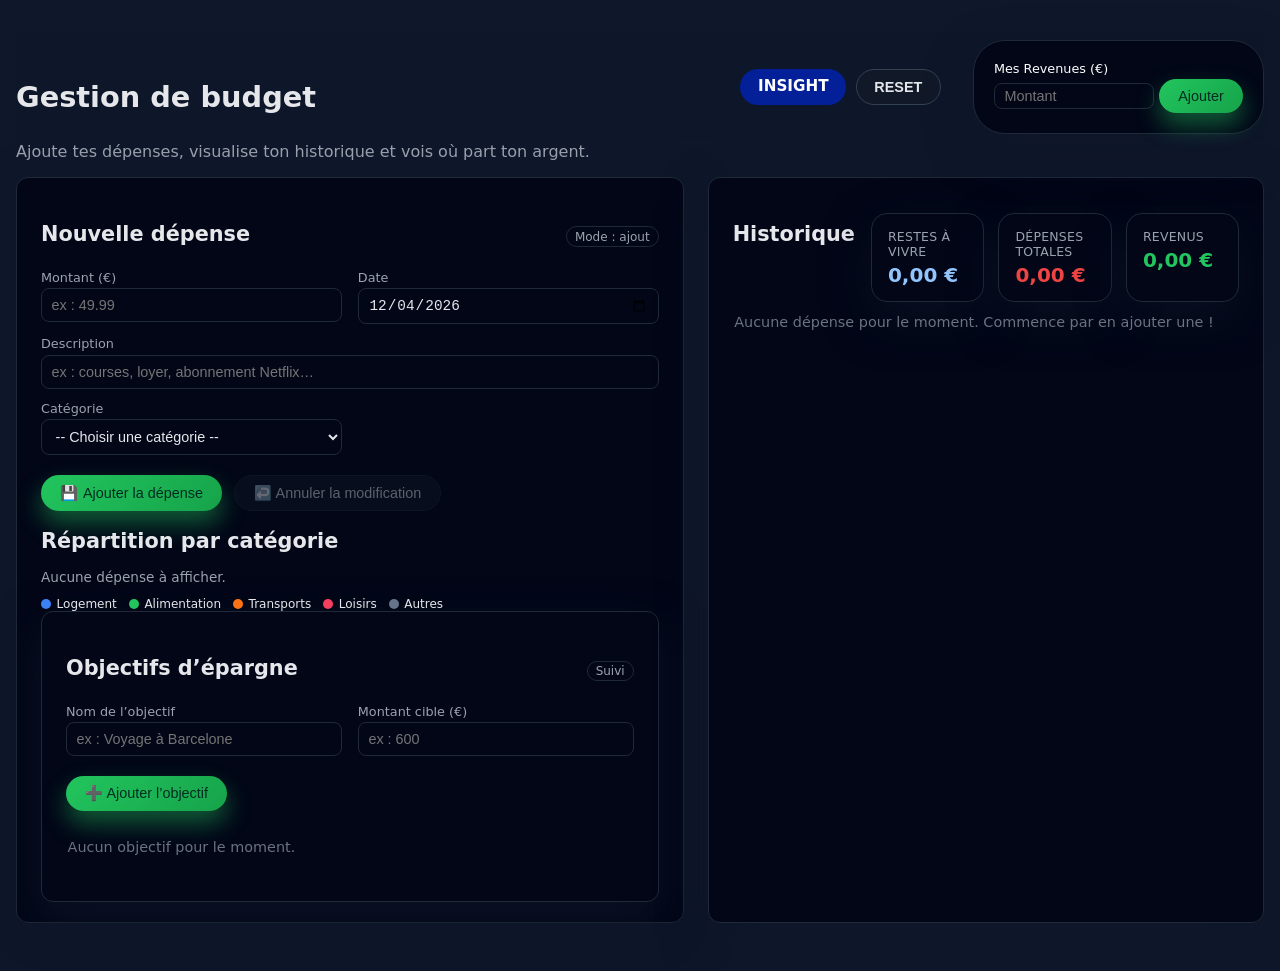
<file: index.html>
<!DOCTYPE html>
<html lang="fr">
<head>
    <meta charset="UTF-8" />
    <title>Gestion de budget - Mini Finary</title>
    <meta name="viewport" content="width=device-width, initial-scale=1" />

    <!-- Lien vers le CSS -->
    <link rel="stylesheet" href="styles.css">
</head>
<body>
    <main class="app" aria-label="Application de gestion de budget">
        <header>
            <section class="navbar">
                <h1>Gestion de budget</h1>               
                <div class="revenue-function">
                  <a class="insight-button" href="insight.html">INSIGHT</a>

                  <!-- Bouton reset -->
                  <button type="button" class="reset-button" id="resetDataBtn" title="Supprimer toutes les données">
                    RESET
                  </button>
                </div>
                <section class="revenue-button" id="revenuButton">
                        <label for="amountRevenu">Mes Revenues (€)</label>
                        <input placeholder="Montant" id="amountRevenu" required type="number" min="0" step="0.01"></input>
                        <button class="montant-button" type="submit">Ajouter</button>
                </section>
            </section>
        </header>

        <p>Ajoute tes dépenses, visualise ton historique et vois où part ton argent.</p>

        <section class="grid" aria-label="Tableau de bord">
            <!-- ========== COLONNE GAUCHE : FORM + GRAPHIQUE ========== -->
            <article class="card" aria-label="Ajout de dépense">
                <div class="card-header">
                    <h2 id="cardtitle">Nouvelle dépense</h2>
                    <span class="badge" id="modeBadge">Mode : ajout</span>
                </div>

                <form id="expenseForm">
                    <div>
                        <label for="amount">Montant (€)</label>
                        <input
                            type="number"
                            id="amount"
                            name="amount"
                            min="0"
                            step="0.01"
                            required
                            placeholder="ex : 49.99"
                        />
                    </div>

                    <div>
                        <label for="date">Date</label>
                        <input
                            type="date"
                            id="date"
                            name="date"
                            required
                        />
                    </div>

                    <div class="full-row">
                        <label for="description">Description</label>
                        <input
                            type="text"
                            id="description"
                            name="description"
                            required
                            placeholder="ex : courses, loyer, abonnement Netflix…"
                        />
                    </div>

                    <div>
                        <label for="category">Catégorie</label>
                        <select id="category" name="category" required>
                            <option value="">-- Choisir une catégorie --</option>
                            <option value="logement">Logement</option>
                            <option value="alimentation">Alimentation</option>
                            <option value="transports">Transports</option>
                            <option value="loisirs">Loisirs</option>
                            <option value="autres">Autres</option>
                        </select>
                    </div>

                    <div class="actions full-row">
                        <button type="submit" class="primary" id="submitBtn">
                            💾 <span id="submitLabel">Ajouter la dépense</span>
                        </button>
                        <button type="button" class="secondary" id="cancelEditBtn" disabled>
                            ↩️ Annuler la modification
                        </button>
                    </div>
                </form>

                <section aria-label="Graphique dépenses par catégorie" style="margin-top: 1.1rem;">
                    <div class="card-header" style="padding: 0;">
                        <h2 style="margin: 0;">Répartition par catégorie</h2>
                    </div>
                    <div id="chart" class="chart-wrapper">
                        <!-- Barres générées en JS -->
                    </div>
                    <div id="chartTotal" class="chart-total"></div>
                    <div class="chart-legend" aria-label="Légende des catégories">
                        <div class="legend-item"><span class="legend-dot col-logement"></span> Logement</div>
                        <div class="legend-item"><span class="legend-dot col-alimentation"></span> Alimentation</div>
                        <div class="legend-item"><span class="legend-dot col-transports"></span> Transports</div>
                        <div class="legend-item"><span class="legend-dot col-loisirs"></span> Loisirs</div>
                        <div class="legend-item"><span class="legend-dot col-autres"></span> Autres</div>
                    </div>
                </section>
                <!-- ========== OBJECTIFS D'ÉPARGNE ========== -->
                <section class="card" aria-label="Objectifs d'épargne">
                  <div class="card-header">
                    <h2>Objectifs d’épargne</h2>
                    <span class="badge">Suivi</span>
                  </div>

                  <form id="goalForm" style="margin-top: 0.75rem;">
                    <div>
                      <label for="goalName">Nom de l’objectif</label>
                      <input id="goalName" type="text" placeholder="ex : Voyage à Barcelone" required />
                    </div>

                    <div>
                      <label for="goalAmount">Montant cible (€)</label>
                      <input id="goalAmount" type="number" min="1" step="1" placeholder="ex : 600" required />
                    </div>

                    <div class="actions full-row">
                      <button type="submit" class="primary">➕ Ajouter l’objectif</button>
                    </div>
                  </form>

                  <div id="goalsList" style="margin-top: 1rem;">
                    <!-- Objectifs injectés en JS -->
                  </div>
                </section>
            </article>

            <!-- ========== COLONNE DROITE : HISTORIQUE ========== -->
            <article class="card" aria-label="Historique des dépenses">
                <div class="card-header">
                    <h2>Historique</h2>
                    <section class="vuGlobale" aria-label="Synthèse du budget">
                      <div class="vuGlobaleCard" id="vuGlobaleCard1">
                        <span class="metric-label">Restes à vivre</span>
                        <span class="metric-value" id="resteAVivreValue">—</span>
                      </div>

                      <div class="vuGlobaleCard" id="vuGlobaleCard2">
                        <span class="metric-label">Dépenses totales</span>
                        <span class="metric-value" id="depensesTotalValue">—</span>
                      </div>

                      <div class="vuGlobaleCard" id="vuGlobaleCard3">
                        <span class="metric-label">Revenus</span>
                        <span class="metric-value" id="revenusValue">—</span>
                      </div>
                    </section>
                </div>

                <div class="table-wrapper" id="tableWrapper">
                    <table aria-describedby="countBadge">
                        <thead>
                            <tr>
                                <th>Date</th>
                                <th>Type</th>
                                <th>Description</th>
                                <th>Catégorie</th>
                                <th class="amount">Montant</th>
                                <th>Actions</th>
                            </tr>
                        </thead>
                        <tbody id="expenseTableBody">
                            <!-- Lignes générées en JS -->
                        </tbody>
                    </table>
                </div>
                <div id="emptyState" class="empty-state">
                    Aucune dépense pour le moment. Commence par en ajouter une !
                </div>
            </article>
        </section>
    </main>

    <!-- Lien vers le JS -->
    <script src="script.js"></script>
</body>
</html>
</file>
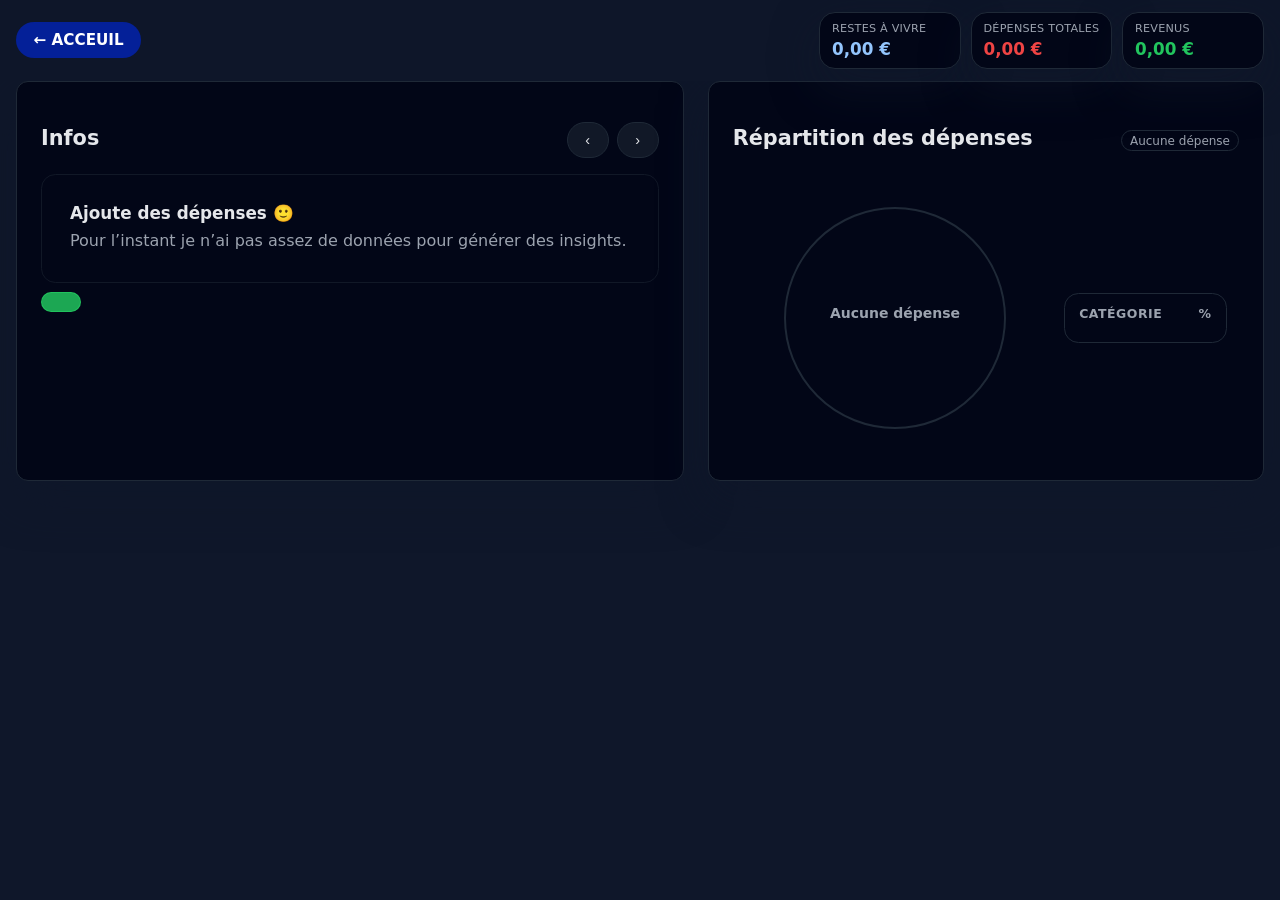
<file: insight.html>
<!DOCTYPE html>
<html lang="fr">
<head>
    <meta charset="UTF-8">
    <title>Gestion de budget - INSIGHT</title>
    <meta name="viewport" content="width=device-width, initial-scale=1">
    <link rel="stylesheet" href="styles.css">
</head>
<body>
    <header class="insight-header">
      <a class="insight-button" href="index.html">← ACCEUIL</a>

      <!-- Vue d'ensemble déplacée dans le header -->
      <section class="vuGlobale insight-vuGlobale" aria-label="Vue d'ensemble">
        <div class="vuGlobaleCard compact">
          <span class="metric-label">Restes à vivre</span>
          <span class="metric-value" id="resteAVivreValue">—</span>
        </div>

        <div class="vuGlobaleCard compact">
          <span class="metric-label">Dépenses totales</span>
          <span class="metric-value" id="depensesTotalValue">—</span>
        </div>

        <div class="vuGlobaleCard compact">
          <span class="metric-label">Revenus</span>
          <span class="metric-value" id="revenusValue">—</span>
        </div>
      </section>
    </header>
    <section class="grid" aria-label="Tableau de bord">
      <!-- Carousel d'infos -->
      <article class="card" aria-label="Insights">
        <div class="card-header">
          <h2>Infos</h2>

          <div class="carousel-controls" aria-label="Contrôles du carousel">
            <button type="button" class="secondary carousel-btn" id="prevSlide" aria-label="Slide précédent">‹</button>
            <button type="button" class="secondary carousel-btn" id="nextSlide" aria-label="Slide suivant">›</button>
          </div>
        </div>

        <div class="carousel-viewport" aria-live="polite">
          <div class="carousel-track" id="carouselTrack">
            <!-- Slides injectées en JS -->
          </div>
        </div>

        <div class="carousel-dots" id="carouselDots" aria-label="Pagination"></div>
      </article>

      <!-- Camembert + légende -->
      <article class="card" aria-label="Répartition des dépenses">
        <div class="card-header">
          <h2>Répartition des dépenses</h2>
          <span class="badge" id="pieTotalBadge">—</span>
        </div>

        <div class="pie-grid">
          <svg
            class="pie-svg"
            id="pieSvg"
            viewBox="0 0 260 260"
            role="img"
            aria-labelledby="pieTitle pieDesc"
          >
            <title id="pieTitle">Camembert des dépenses</title>
            <desc id="pieDesc">Répartition des dépenses par catégorie</desc>
            <!-- Segments injectés en JS -->
          </svg>

          <aside class="pie-legend" aria-label="Légende">
            <div class="legend-head">
              <span>Catégorie</span>
              <span>%</span>
            </div>
            <div id="pieLegendList" class="legend-list"></div>
          </aside>
        </div>
      </article>
    </section>

    <script src="insight.js"></script>
</body>
</html>
</file>
<file: styles.css>
/* ========== RESET SIMPLE ========== */
* {
    box-sizing: border-box;
}
body {
    margin: 0;
    font-family: system-ui, -apple-system, BlinkMacSystemFont, "Segoe UI",
        Roboto, sans-serif;
    background: #0f172a;
    color: #e5e7eb;
}

/* ========== LAYOUT GLOBAL ========== */
.app {
    max-width: 1300px;
    margin: 0 auto;
    padding: 2rem 1rem 3rem;
}

h1 {
    font-size: 1.8rem;
    margin-bottom: 0.25rem;
}
h2 {
    font-size: 1.3rem;
    margin: 1.5rem 0 0.75rem;
}
p {
    color: #9ca3af;
    margin-top: 0;
}

.grid {
    display: grid;
    grid-template-columns: minmax(0, 1.2fr) minmax(0, 1fr);
    gap: 1.5rem;
}

@media (max-width: 900px) {
    .grid {
        grid-template-columns: 1fr;
    }
}

/* ========== CARDS ========== */
.card {
    background: #020617;
    border-radius: 0.75rem;
    padding: 1.25rem 1.5rem;
    border: 1px solid #1f2937;
    box-shadow: 0 18px 45px rgba(15, 23, 42, 0.75);
}

.card-header {
    display: flex;
    justify-content: space-between;
    align-items: baseline;
}


/* --- Synthèse (Restes à vivre / Dépenses / Revenus) --- */
.vuGlobale{
  display: grid;
  grid-template-columns: repeat(3, minmax(0, 1fr));
  gap: 0.9rem;             
  align-items: stretch;
  margin-left: 1rem;     
}

/* Carte métrique */
.vuGlobaleCard{
  padding: 0.9rem 1rem;
  border-radius: 1rem;
  background: #020617;
  border: 1px solid #1f2937;
  box-shadow: 0 18px 45px rgba(15, 23, 42, 0.5);
  display: flex;
  flex-direction: column;
  gap: 0.25rem;             
  min-height: 82px;
}

/* Label au-dessus */
.metric-label{
  font-size: 0.78rem;
  color: #9ca3af;
  letter-spacing: 0.02em;
  text-transform: uppercase;
}

/* Valeur */
.metric-value{
  font-size: 1.25rem;
  font-weight: 700;
  font-variant-numeric: tabular-nums;
  color: #e5e7eb;
}

/* Couleurs selon le montant */
.metric-value.positive { color: #22c55e; }
.metric-value.negative { color: #ef4444; }
.metric-value.neutral  { color: #93c5fd; }

/* Responsive */
@media (max-width: 900px){
  .vuGlobale{
    grid-template-columns: 1fr;
    margin-left: 0;
  }
}


.badge {
    font-size: 0.75rem;
    padding: 0.15rem 0.5rem;
    border-radius: 999px;
    border: 1px solid #1f2937;
    color: #9ca3af;
}


header {
  position: sticky;
  top: 0;
  z-index: 9999;
  background: rgba(15, 23, 42, 0.98); 
  backdrop-filter: blur(4px);
}

.navbar{
  display: flex;
  align-items: center;
  gap: 1rem;              /* espace global entre les blocs */
  padding: 0.5rem 0;
}

/* le titre prend la place et pousse le reste à droite */
.navbar h1{
  margin-right: auto;
}



/* ========== FORMULAIRE ========== */
form {
    display: grid;
    grid-template-columns: repeat(2, minmax(0, 1fr));
    gap: 0.75rem 1rem;
    margin-top: 0.75rem;
}

@media (max-width: 600px) {
    form {
        grid-template-columns: 1fr;
    }
}

label {
    display: block;
    font-size: 0.8rem;
    margin-bottom: 0.2rem;
    color: #9ca3af;
}

input, select {
    width: 100%;
    padding: 0.5rem 0.6rem;
    border-radius: 0.5rem;
    border: 1px solid #1f2937;
    background: #020617;
    color: #e5e7eb;
    font-size: 0.9rem;
}

input:focus, select:focus {
    outline: 2px solid #22c55e;
    outline-offset: 1px;
    border-color: transparent;
}

.full-row {
    grid-column: 1 / -1;
}

.actions {
    display: flex;
    gap: 0.75rem;
    margin-top: 0.5rem;
}

button {
    border-radius: 999px;
    border: none;
    font-size: 0.9rem;
    padding: 0.55rem 1.2rem;
    cursor: pointer;
    display: inline-flex;
    align-items: center;
    gap: 0.3rem;
    font-weight: 500;
    transition: transform 0.05s ease, box-shadow 0.05s ease, opacity 0.15s;
}

button:active {
    transform: translateY(1px);
    box-shadow: none;
}

button.primary {
    background: linear-gradient(135deg, #22c55e, #16a34a);
    color: #022c22;
    box-shadow: 0 12px 24px rgba(34, 197, 94, 0.45);
}

button.secondary {
    background: #111827;
    color: #e5e7eb;
    border: 1px solid #1f2937;
}

button.danger {
    background: #b91c1c;
    color: #fee2e2;
}

button:disabled {
    opacity: 0.4;
    cursor: default;
    box-shadow: none;
}

/* ========== TABLEAU HISTORIQUE ========== */
table {
    width: 100%;
    border-collapse: collapse;
    margin-top: 0.75rem;
    font-size: 0.85rem;
}

thead {
    background: #020617;
    position: sticky;
    top: 0;
    z-index: 1;
}

th, td {
    padding: 0.45rem 0.4rem;
    text-align: left;
    border-bottom: 1px solid #111827;
    white-space: nowrap;
}

th {
    font-size: 0.75rem;
    text-transform: uppercase;
    letter-spacing: 0.04em;
    color: #6b7280;
}

tbody tr:hover {
    background: rgba(15, 23, 42, 0.8);
}

td.amount {
    font-variant-numeric: tabular-nums;
    text-align: right;
}

td.category-pill span {
    display: inline-block;
    padding: 0.15rem 0.5rem;
    border-radius: 999px;
    font-size: 0.75rem;
}

.cat-logement { background: rgba(59, 130, 246, 0.1); color: #93c5fd; }
.cat-alimentation { background: rgba(34, 197, 94, 0.1); color: #86efac; }
.cat-transports { background: rgba(249, 115, 22, 0.1); color: #fed7aa; }
.cat-loisirs { background: rgba(244, 63, 94, 0.1); color: #f9a8d4; }
.cat-autres { background: rgba(148, 163, 184, 0.1); color: #e5e7eb; }

.table-wrapper {
    max-height: 350px;
    overflow: auto;
}

.empty-state {
    font-size: 0.9rem;
    color: #6b7280;
    padding: 0.75rem 0.1rem;
}

/* ========== GRAPHIQUE CATEGORIES ========== */
.chart-wrapper {
    margin-top: 0.5rem;
    display: flex;
    flex-direction: column;
    gap: 0.6rem;
}

.chart-row {
    display: flex;
    flex-direction: column;
    gap: 0.15rem;
}

.chart-row-header {
    display: flex;
    justify-content: space-between;
    font-size: 0.8rem;
    color: #9ca3af;
}

.chart-bar-bg {
    width: 100%;
    height: 0.6rem;
    border-radius: 999px;
    background: #020617;
    overflow: hidden;
    border: 1px solid #111827;
}

.chart-bar-fill {
    height: 100%;
    border-radius: inherit;
    transition: width 0.3s ease;
}

.chart-total {
    margin-top: 0.5rem;
    font-size: 0.85rem;
    color: #9ca3af;
}

.chart-legend {
    margin-top: 0.75rem;
    display: flex;
    flex-wrap: wrap;
    gap: 0.35rem 0.75rem;
    font-size: 0.75rem;
}

.legend-item {
    display: inline-flex;
    align-items: center;
    gap: 0.35rem;
}

.legend-dot {
    width: 10px;
    height: 10px;
    border-radius: 999px;
}

.insight-button:hover {
    transform: translateY(-2px);
    box-shadow: 0 8px 16px rgba(0, 35, 192, 0.3);
    background-color: #001a80;
}

.revenue-function{
  display: flex;
  align-items: center;
  gap: 0.6rem;
}


.insight-button,
.reset-button{
  margin-top: 0;                
  height: 36px;                
  padding: 0 1.1rem;            
  display: inline-flex;
  align-items: center;
  justify-content: center;
  border-radius: 2rem;
  font-weight: 700;
  line-height: 1;               
}

.insight-button{
  color: white;
  background-color: #042098;
  text-decoration: none;
  font-size: 0.95rem;
  cursor: pointer;
  transition: transform 0.2s ease, box-shadow 0.2s ease, background 0.2s ease;
}

.reset-button{
  background: #111827;
  color: #e5e7eb;
  border: 1px solid #334155;
  cursor: pointer;
  transition: transform 0.15s ease, box-shadow 0.2s ease, background 0.2s ease;
}

.reset-button:hover{
  background: #0b1220;
  box-shadow: 0 8px 16px rgba(239, 68, 68, 0.2);
  transform: translateY(-2px);
}

.reset-button:active{
  transform: translateY(0);
  box-shadow: none;
}

.reset-button:focus-visible{
  outline: 2px solid #ef4444;
  outline-offset: 2px;
}


.revenue-button {
    background-color: #020617;
    padding: 20px;
    border-radius: 2rem;
    text-decoration: none;
    color: white;
    border: 1px solid #1f2937;
    box-shadow: 0 18px 45px rgba(15, 23, 42, 0.75);
    margin-left: 1rem;
}

.revenue-button label {
    color: white;
}

.revenue-button input {
    width:160px;
    height:26px;
}

.revenue-button button {
    background: linear-gradient(135deg, #22c55e, #16a34a);
    color: #022c22;
    box-shadow: 0 12px 24px rgba(34, 197, 94, 0.45);
}

/* Couleurs pour le chart */
.col-logement { background: #3b82f6; }
.col-alimentation { background: #22c55e; }
.col-transports { background: #f97316; }
.col-loisirs { background: #f43f5e; }
.col-autres { background: #64748b; }

/* =======================   INSIGHT (carousel + pie)   ======================= */

/* ---- Carousel ---- */
.carousel-controls{
  display: inline-flex;
  gap: 0.5rem;
  align-items: center;
}

.carousel-btn{
  width: 42px;
  height: 36px;
  justify-content: center;
  padding: 0;
  border-radius: 999px;
}

.carousel-viewport{
  overflow: hidden;
  margin-top: 0.8rem;
  border-radius: 0.9rem;
  border: 1px solid #111827;
  background: #020617;
}

.carousel-track{
  display: flex;
  transition: transform 0.35s ease;
}

.carousel-slide{
  min-width: 100%;
  padding: 1rem 1rem 1.1rem;
}

.slide-title{
  margin: 0 0 0.35rem;
  font-size: 1.05rem;
  font-weight: 800;
  color: #e5e7eb;
}

.slide-text{
  margin: 0;
  color: #9ca3af;
  line-height: 1.45;
}

.carousel-dots{
  margin-top: 0.6rem;
  display: flex;
  gap: 0.4rem;
}

.carousel-dot{
  width: 10px;
  height: 10px;
  border-radius: 999px;
  border: 1px solid #1f2937;
  background: rgba(148, 163, 184, 0.25);
  cursor: pointer;
}

.carousel-dot.active{
  background: rgba(34, 197, 94, 0.85);
  border-color: rgba(34, 197, 94, 0.95);
}

/* ---- Pie + legend ---- */
.pie-grid{
  margin-top: 0.9rem;
  display: grid;
  grid-template-columns: 300px 1fr;
  gap: 1.2rem;
  align-items: center;
}

.pie-svg{
  width: 260px;
  height: 260px;
  display: block;
}

.pie-legend{
  padding: 0.75rem 0.9rem;
  border-radius: 0.9rem;
  border: 1px solid #1f2937;
  background: #020617;
}

.legend-head{
  display: flex;
  justify-content: space-between;
  font-size: 0.78rem;
  color: #9ca3af;
  margin-bottom: 0.55rem;
  font-weight: 700;
  text-transform: uppercase;
  letter-spacing: 0.04em;
}

.legend-row{
  display: grid;
  grid-template-columns: 1fr auto;
  gap: 0.6rem;
  align-items: center;
  padding: 0.35rem 0;
}

.legend-left{
  display: inline-flex;
  align-items: center;
  gap: 0.6rem;
  color: #e5e7eb;
  font-weight: 700;
}

.legend-dot{
  width: 10px;
  height: 10px;
  border-radius: 999px;
}

.legend-pct{
  font-variant-numeric: tabular-nums;
  font-weight: 800;
  color: #e5e7eb;
}

.pie-label{
  font-size: 0.9rem;
  font-weight: 800;
  fill: rgba(255,255,255,0.92);
  paint-order: stroke;
  stroke: rgba(0,0,0,0.35);
  stroke-width: 3px;
}


.pie-svg{
  margin: 0 auto;
}


/* Responsive */
@media (max-width: 900px){
  .pie-grid{
    grid-template-columns: 1fr;
    justify-items: center;
  }
  .pie-legend{
    width: 100%;
  }
}

/* ======================   INSIGHT – Header compact   ====================== */

.insight-header{
  display: flex;
  align-items: center;
  gap: 1rem;
  padding: 0.75rem 0;
}

/* pousse les metrics à droite */
.insight-vuGlobale{
  margin-left: auto;
  display: grid;
  grid-template-columns: repeat(3, minmax(0, 1fr));
  gap: 0.6rem;
}

/* version compacte des cards */
.vuGlobaleCard.compact{
  padding: 0.55rem 0.75rem;
  min-height: auto;
}

/* texte un peu plus petit pour le header */
.vuGlobaleCard.compact .metric-label{
  font-size: 0.7rem;
}

.vuGlobaleCard.compact .metric-value{
  font-size: 1.05rem;
}

/* responsive : les métriques passent en dessous */
@media (max-width: 900px){
  .insight-header{
    flex-wrap: wrap;
  }

  .insight-vuGlobale{
    width: 100%;
    margin-left: 0;
    grid-template-columns: 1fr;
  }
}


/* ======================   INSIGHT – breathing space   ====================== */

/* espace interne pour Infos */
.card[aria-label="Insights"] .carousel-viewport {
  padding: 0.75rem;
}

/* espace interne pour Répartition des dépenses */
.card[aria-label="Répartition des dépenses"] .pie-grid {
  padding: 0.75rem;
}


/* ======================   INSIGHT – spacing écran   ====================== */

/* espace entre le contenu INSIGHT et le bord de l'écran */
body > .grid {
  padding-left: 1rem;
  padding-right: 1rem;
}


/* ======================   INSIGHT – header spacing   ====================== */

.insight-header{
  padding-left: 1rem;
  padding-right: 1rem;
}

/* ======================   OBJECTIFS D'ÉPARGNE   ====================== */

.goal-item{
  border: 1px solid #1f2937;
  border-radius: 0.75rem;
  padding: 0.75rem;
  margin-bottom: 0.6rem;
  background: #020617;
}

.goal-header{
  display: flex;
  justify-content: space-between;
  align-items: center;
  margin-bottom: 0.4rem;
}

.goal-name{
  font-weight: 700;
  color: #e5e7eb;
}

.goal-amount{
  font-size: 0.85rem;
  color: #9ca3af;
}

.goal-bar-bg{
  width: 100%;
  height: 0.6rem;
  background: #111827;
  border-radius: 999px;
  overflow: hidden;
  border: 1px solid #1f2937;
}

.goal-bar-fill{
  height: 100%;
  background: linear-gradient(135deg, #22c55e, #16a34a);
  width: 0%;
  transition: width 0.3s ease;
}

.goal-footer{
  display: flex;
  justify-content: space-between;
  align-items: center;
  margin-top: 0.35rem;
  font-size: 0.8rem;
  color: #9ca3af;
}


.goal-actions{
  display: inline-flex;
  gap: 0.5rem;
}
.goal-actions .secondary{
  padding: 0.35rem 0.8rem;
  font-size: 0.8rem;
}
</file>
